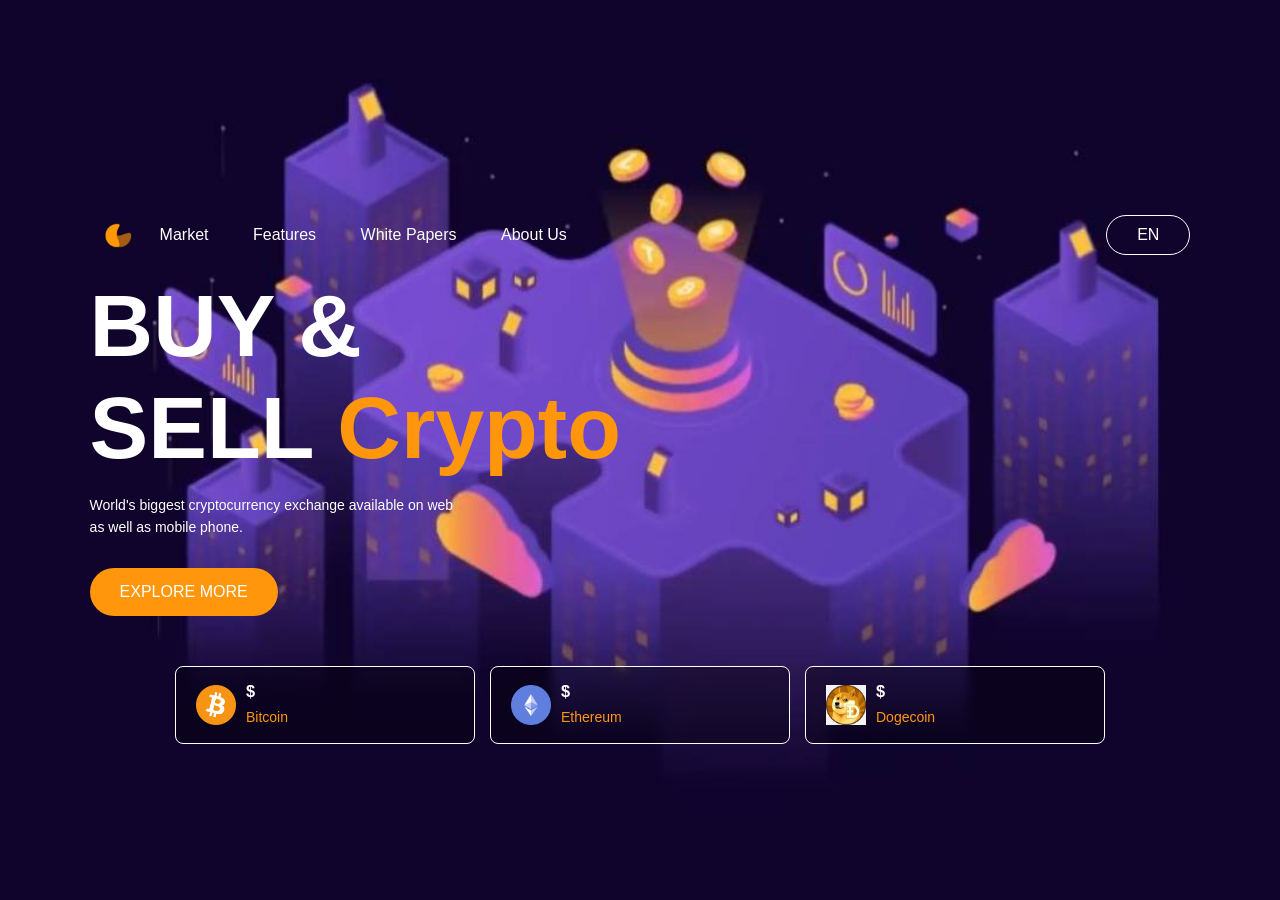
<file: currency/index.html>
<!DOCTYPE html>
<html lang="en">
<head>
    <meta charset="UTF-8">
    <meta name="viewport" content="width=device-width, initial-scale=1.0">
    <title>cryptocurrency Website Design</title>
    <link rel="stylesheet" href="style.css">
    <script src="https://code.jquery.com/jquery-3.7.1.min.js" integrity="sha256-/JqT3SQfawRcv/BIHPThkBvs0OEvtFFmqPF/lYI/Cxo=" crossorigin="anonymous"></script>
</head>
<body>
    <div class="container">
     
        <nav>
            <img src="moon.jpeg" class="logo">
           
            <ul>
                <li><a href="#">Market</a></li>
                 <li><a href="#">Features</a></li>
                  <li><a href="#">White Papers</a></li>
                   <li><a href="#">About Us</a></li>
                   
            </ul>
            <a href="#" class="btn">EN</a>
        </nav>
        <div class="contener">
            <h1>BUY &<br> SELL <span>Crypto</span> </h1>
            <p>World's biggest cryptocurrency exchange available on web <br>as well as
                 mobile phone.</p>
                <!-- <a href="#" class="btn">EXPLORE MORE </a> -->
                <button type="button">EXPLORE MORE</button>
        </div>
        <div class="coin-list">
            <div class="coin">
                <img src="bitcoin.png" alt="icon">
                <div>
                    <h3>$ <span id="bitcoin"></span></h3>
                    <p>Bitcoin</p>
                </div>
            </div>
            <div class="coin">
                <img src="ethereum.png" alt="icon">
                <div>
                    <h3>$ <span id="ethereum"></span></h3>
                    <p>Ethereum</p>
                </div>
            </div>
            <div class="coin">
                <img src="dogcoin.jpeg" alt="icon">
                <div>
                    <h3>$<span id="dogcoin"></span></h3>
                    <p>Dogecoin</p>
                </div>
            </div>
        </div>
    </div>
    <script src="script.js"></script>
</body>
</html>
</file>
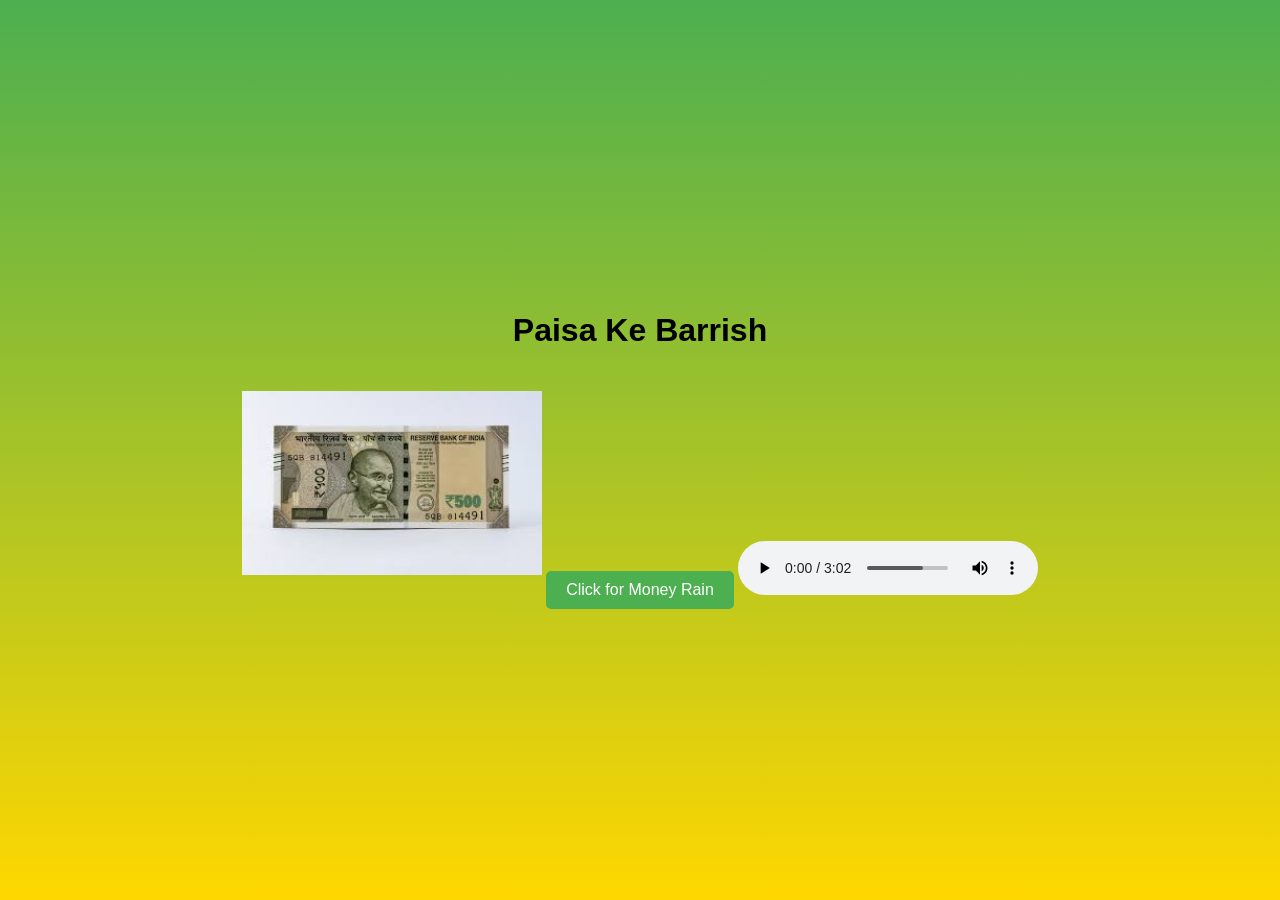
<file: currency/paisa.html>
<!DOCTYPE html>
<html lang="en">
<head>
    <meta charset="UTF-8">
    <meta name="viewport" content="width=device-width, initial-scale=1.0">
    <title>paisa ke barrish</title>
    <link rel="stylesheet" href="paisa.css">
</head>
<body>
    <div class="container">
        <h1>Paisa Ke Barrish</h1>
        <img src="paisa.jpeg" alt="Big Paisa" class="big-image">
        <button id="rainButton">Click for Money Rain</button>
        <audio id="song" controls>
            <source src="Paisaa Kushal Grumpy 128 Kbps (1).mp3" type="audio/mpeg">
        </audio>
       
        
    </div>
    <script src="script1.js"></script>
</body>
</html>
</file>
<file: currency/style.css>
* {
    margin: 0;
    padding: 0;
    box-sizing: border-box;
    font-family: 'Poppins', sans-serif;
}

.container {
    width: 100%;
    min-height: 100vh;
    background-image: url(taj.jpeg);
    background-position: center;
    background-size: cover;
    padding: 7% 7% 50px;
    color: #fff;
    display: flex;
    flex-direction: column;
    justify-content: center;
}

nav {
    width: 100%;
    padding: 20px 0;
    display: flex;
    align-items: center;
}

.logo {
    width: 50px;
    cursor: pointer;
}

nav ul {
    flex: 1;
}

nav ul li {
    display: inline-block;
    margin: 10px 20px;
}

nav ul li a {
    color: #fff;
    text-decoration: none;
}

nav .btn {
    color: #fff;
    text-decoration: none;
    border: 1px solid #fff;
    padding: 10px 30px;
    border-radius: 20px;
}

.container h1 {
    font-size: 88px;
    margin-bottom: 15px;
}

.container h1 span {
    color: #ff960b;
}

.container p {
    line-height: 22px;
    font-size: 14px;
}

.container button {
    margin-top: 30px;
    background: #ff960b;
    color: #fff;
    text-decoration: none;
    padding: 15px 30px;
    border-radius: 30px;
    border: none;
    cursor: pointer;
    font-size: 16px;
}

.coin-list {
    position: relative;
    display: flex;
    flex-wrap: wrap;
    justify-content: center;
    gap: 15px;
    margin-top: 50px;
    padding: 0 20px;
}

.coin {
    display: flex;
    align-items: center;
    font-size: 14px;
    min-width: 200px;
    max-width: 300px;
    flex: 1;
    color: #ff960b;
    border: 1px solid #fff;
    padding: 15px 20px;
    border-radius: 8px;
    background: rgba(0, 0, 0, 0.3);
    backdrop-filter: blur(5px);
}

.coin img {
    width: 40px;
    margin-right: 10px;
}

.coin h3 {
    color: #fff;
    margin-bottom: 5px;
}
</file>
<file: currency/paisa.css>
body {
    margin: 0;
    padding: 0;
    font-family: Arial, sans-serif;
    background: linear-gradient(to bottom, #4CAF50, #FFD700);
    display: flex;
    justify-content: center;
    align-items: center;
    height: 100vh;
    overflow: hidden;
}

.container {
    text-align: center;
}

button {
    padding: 10px 20px;
    font-size: 16px;
    cursor: pointer;
    background-color: #4CAF50;
    color: white;
    border: none;
    border-radius: 5px;
}

.big-image {
    width: 300px;
    height: auto;
    margin: 20px 0;
}

.falling-money {
    position: absolute;
    width: 50px;
    height: 50px;
    animation: fall 3s linear forwards;
    pointer-events: none;
}

@keyframes fall {
    0% {
        top: -50px;
        transform: rotate(0deg);
    }
    100% {
        top: 100vh;
        transform: rotate(360deg);
    }
}
</file>
